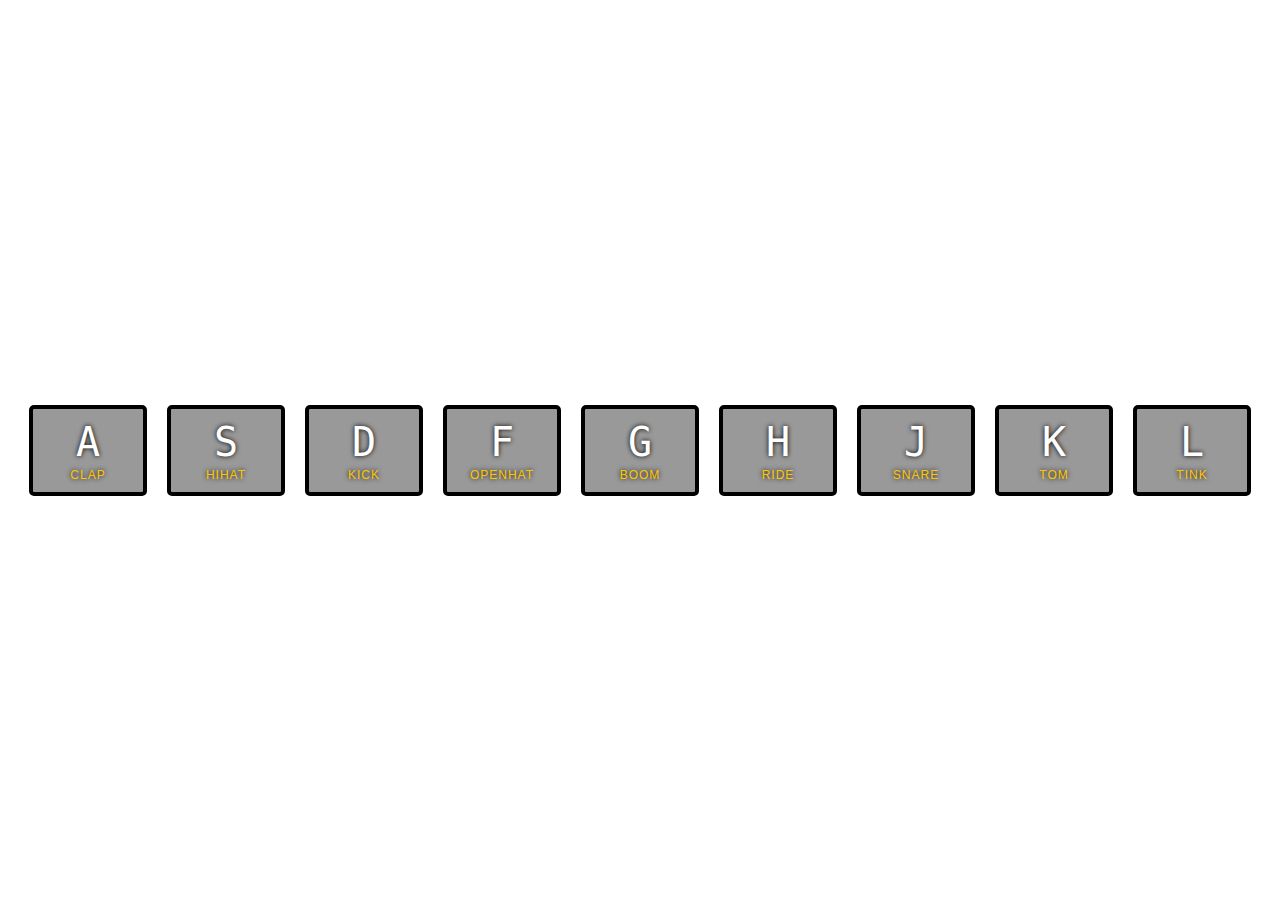
<file: 01-javascript-drum-kit/index.html>
<!DOCTYPE html>
<html lang="en">
<head>
  <meta charset="UTF-8">
  <title>JS Drum Kit</title>
  <link rel="stylesheet" href="style.css">
</head>
<body>


  <div class="keys">
    <div data-key="65" class="key">
      <kbd>A</kbd>
      <span class="sound">clap</span>
    </div>
    <div data-key="83" class="key">
      <kbd>S</kbd>
      <span class="sound">hihat</span>
    </div>
    <div data-key="68" class="key">
      <kbd>D</kbd>
      <span class="sound">kick</span>
    </div>
    <div data-key="70" class="key">
      <kbd>F</kbd>
      <span class="sound">openhat</span>
    </div>
    <div data-key="71" class="key">
      <kbd>G</kbd>
      <span class="sound">boom</span>
    </div>
    <div data-key="72" class="key">
      <kbd>H</kbd>
      <span class="sound">ride</span>
    </div>
    <div data-key="74" class="key">
      <kbd>J</kbd>
      <span class="sound">snare</span>
    </div>
    <div data-key="75" class="key">
      <kbd>K</kbd>
      <span class="sound">tom</span>
    </div>
    <div data-key="76" class="key">
      <kbd>L</kbd>
      <span class="sound">tink</span>
    </div>
  </div>

  <audio data-key="65" src="http://henriquemelanda.com.br/assests/sounds/clap.wav"></audio>
  <audio data-key="83" src="http://henriquemelanda.com.br/assests/sounds/hihat.wav"></audio>
  <audio data-key="68" src="http://henriquemelanda.com.br/assests/sounds/kick.wav"></audio>
  <audio data-key="70" src="http://henriquemelanda.com.br/assests/sounds/openhat.wav"></audio>
  <audio data-key="71" src="http://henriquemelanda.com.br/assests/sounds/boom.wav"></audio>
  <audio data-key="72" src="http://henriquemelanda.com.br/assests/sounds/ride.wav"></audio>
  <audio data-key="74" src="http://henriquemelanda.com.br/assests/sounds/snare.wav"></audio>
  <audio data-key="75" src="http://henriquemelanda.com.br/assests/sounds/tom.wav"></audio>
  <audio data-key="76" src="http://henriquemelanda.com.br/assests/sounds/tink.wav"></audio>

<script>
  
  //Pegando todas as divs com a class key
  const keys = document.querySelectorAll('.key');

  function playSound(e){
   //Pegando o audio
   const audio = document.querySelector(`audio[data-key="${e.keyCode}"]`);
   //Pegando a div para a fazer a animação.
   const key = document.querySelector(`.key[data-key="${e.keyCode}"]`);
   //Se não tiver o audio para a execução
   if(!audio) return //parando a função quando não tem audio.
   audio.currentTime = 0; //voltando o audio para o inicio toda vez que clica
   //executando o audio
   audio.play();
   //adicionando a class que faz a animação.
   key.classList.add('playing');
  }
  
  function removeTransition(e){
   if(e.propertyName !== 'transform') return; //se não for igual a transform 
   this.classList.remove('playing'); //Removendo a class quando acabar a animação.
  }
  
  keys.forEach(key => key.addEventListener('transitionend', removeTransition))

  //Pegando o keycode do click no teclado
  window.addEventListener('keydown', playSound);
</script>


</body>
</html>
</file>
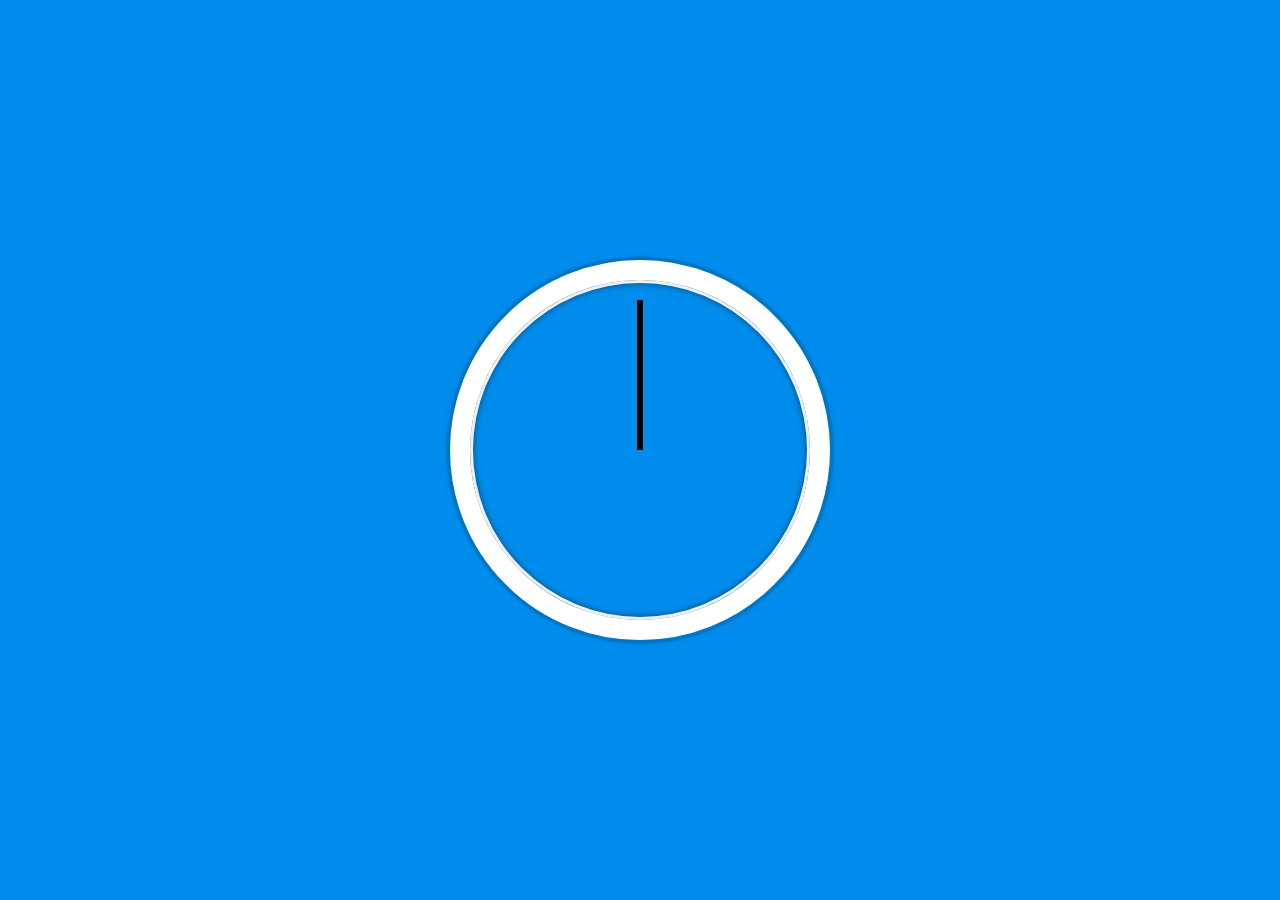
<file: 02-clock/index.html>
<!DOCTYPE html>
<html lang="en">
<head>
  <meta charset="UTF-8">
  <title>JS + CSS Clock</title>
</head>
<body>


    <div class="clock">
      <div class="clock-face">
        <div class="hand hour-hand"></div>
        <div class="hand min-hand"></div>
        <div class="hand second-hand"></div>
      </div>
    </div>


  <style>
    html {
      background:#018DED url(http://unsplash.it/1500/1000?image=881&blur=50);
      background-size:cover;
      font-family:'helvetica neue';
      text-align: center;
      font-size: 10px;
    }

    body {
      margin: 0;
      font-size: 2rem;
      display:flex;
      flex:1;
      min-height: 100vh;
      align-items: center;
    }

    .clock {
      width: 30rem;
      height: 30rem;
      border:20px solid white;
      border-radius:50%;
      margin:50px auto;
      position: relative;
      padding:2rem;
      box-shadow:
        0 0 0 4px rgba(0,0,0,0.1),
        inset 0 0 0 3px #EFEFEF,
        inset 0 0 10px black,
        0 0 10px rgba(0,0,0,0.2);
    }

    .clock-face {
      position: relative;
      width: 100%;
      height: 100%;
      transform: translateY(-3px); /* account for the height of the clock hands */
    }

    .hand {
      width:50%;
      height:6px;
      background:black;
      position: absolute;
      top:50%;
      transform-origin: 100%;
      transform: rotate(90deg);
      transition: all 0.05s;
      transition-timing-function: cubic-bezier(0.1, 2.7, 0.68, 1);
    }

  </style>

  <script>
    const secondHand = document.querySelector('.second-hand');
    const minsHand = document.querySelector('.min-hand');
    const hourHand = document.querySelector('.hour-hand');

    function setDate(){
      const now = new Date();  
      const seconds = now.getSeconds();
      const secondsDegrees = ((seconds / 60) * 360) + 90;
      secondHand.style.transform = `rotate(${secondsDegrees}deg)`;

      const mins = now.getMinutes();
      const minsDegress = ((mins / 60) * 360) + 90;
      minsHand.style.transform = `rotate(${minsDegress}deg)`;

      const hour = now.getHours();
      const hourDegress = ((hour / 12) * 360) + 90;
      hourHand.style.transform = `rotate(${hourDegress}deg)`;
    }

    setInterval(setDate, 1000);

  </script>
</body>
</html>
</file>
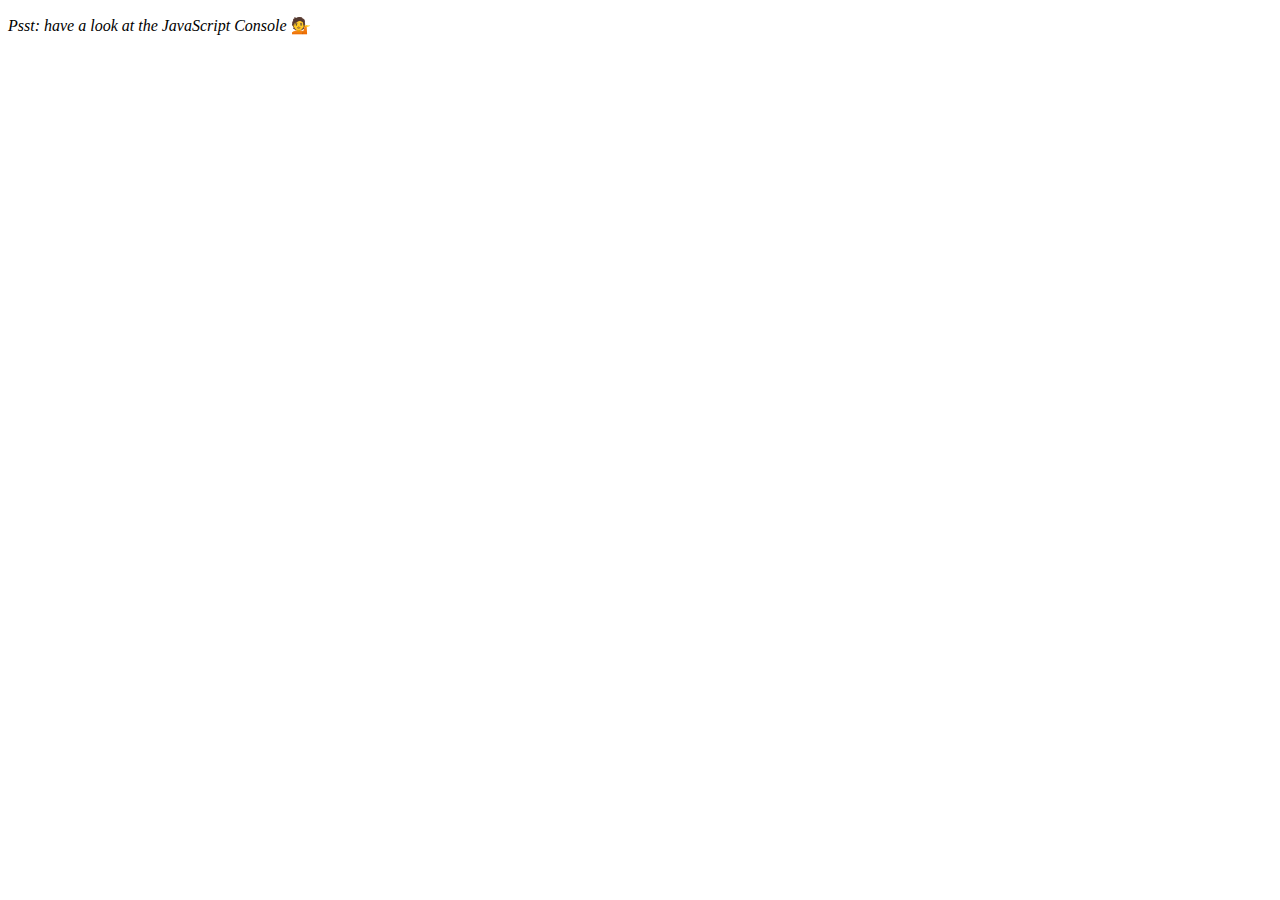
<file: 04-array-cardio-day-1/index.html>
<!DOCTYPE html>
<html lang="en">
<head>
  <meta charset="UTF-8">
  <title>Array Cardio 💪</title>
</head>
<body>
  <p><em>Psst: have a look at the JavaScript Console</em> 💁</p>
  <script>
    // Get your shorts on - this is an array workout!
    // ## Array Cardio Day 1

    // Some data we can work with

    const inventors = [
      { first: 'Albert', last: 'Einstein', year: 1879, passed: 1955 },
      { first: 'Isaac', last: 'Newton', year: 1643, passed: 1727 },
      { first: 'Galileo', last: 'Galilei', year: 1564, passed: 1642 },
      { first: 'Marie', last: 'Curie', year: 1867, passed: 1934 },
      { first: 'Johannes', last: 'Kepler', year: 1571, passed: 1630 },
      { first: 'Nicolaus', last: 'Copernicus', year: 1473, passed: 1543 },
      { first: 'Max', last: 'Planck', year: 1858, passed: 1947 },
      { first: 'Katherine', last: 'Blodgett', year: 1898, passed: 1979 },
      { first: 'Ada', last: 'Lovelace', year: 1815, passed: 1852 },
      { first: 'Sarah E.', last: 'Goode', year: 1855, passed: 1905 },
      { first: 'Lise', last: 'Meitner', year: 1878, passed: 1968 },
      { first: 'Hanna', last: 'Hammarström', year: 1829, passed: 1909 }
    ];

    const people = ['Beck, Glenn', 'Becker, Carl', 'Beckett, Samuel', 'Beddoes, Mick', 'Beecher, Henry', 'Beethoven, Ludwig', 'Begin, Menachem', 'Belloc, Hilaire', 'Bellow, Saul', 'Benchley, Robert', 'Benenson, Peter', 'Ben-Gurion, David', 'Benjamin, Walter', 'Benn, Tony', 'Bennington, Chester', 'Benson, Leana', 'Bent, Silas', 'Bentsen, Lloyd', 'Berger, Ric', 'Bergman, Ingmar', 'Berio, Luciano', 'Berle, Milton', 'Berlin, Irving', 'Berne, Eric', 'Bernhard, Sandra', 'Berra, Yogi', 'Berry, Halle', 'Berry, Wendell', 'Bethea, Erin', 'Bevan, Aneurin', 'Bevel, Ken', 'Biden, Joseph', 'Bierce, Ambrose', 'Biko, Steve', 'Billings, Josh', 'Biondo, Frank', 'Birrell, Augustine', 'Black, Elk', 'Blair, Robert', 'Blair, Tony', 'Blake, William'];

    // Array.prototype.filter()
    // 1. Filter the list of inventors for those who were born in the 1500's
    const fifteen = inventors.filter(inventor => (inventor.year >= 1500 && inventor.year < 1600));
    console.table(fifteen);

    /*const fifteen = inventors.filter(function(inventor){
      if(inventor.year >= 1500 && inventor.year < 1600){
        return true; //keep it!
      } 
    });
    console.table(fifteen);*/

    // Array.prototype.map()
    // 2. Give us an array of the inventors' first and last names
    const fullNames = inventors.map(inventor => `${inventor.first} ${inventor.last}`);
    console.log(fullNames);

    // Array.prototype.sort()
    // 3. Sort the inventors by birthdate, oldest to youngest
    /*const ordered = inventors.sort(function(a, b){
      if(a.year > b.year){
        return 1;
      }else{
        return -1;
      }
    });*/

    const ordered = inventors.sort((a, b) => b.year ? 1 : -1);
    console.table(ordered);

    // Array.prototype.reduce()
    // 4. How many years did all the inventors live?

    /*var totalYears = 0;

    for (var i = 0; i < inventors.length; i++){
      totalYears += inventors[i].year
    }

    console.log(totalYears); */

    const totalYears = inventors.reduce((total, invetor) => {
      return total + (invetor.passed - invetor.year);
    }, 0); 

    console.log(totalYears);

    // 5. Sort the inventors by years lived

    const oldest = inventors.sort(function(a, b){
      const lastGuy = a.passed - a.year;
      const nextGuy = b.passed - b.year;
      /*if(lastGuy > nextGuy){
        return -1;
      }else{
        return 1;
      }*/
      return lastGuy > nextGuy ? -1 : 1;
    });
    console.table(oldest);

    // 6. create a list of Boulevards in Paris that contain 'de' anywhere in the name
    // https://en.wikipedia.org/wiki/Category:Boulevards_in_Paris

    /*const category = document.querySelector('.mw-category');
    const links = Array.from(category.querySelectorAll('a'));

    const de = links
                .map(link => link.textContent)
                .filter(streetName => streetName.includes('de'));*/




    // 7. sort Exercise
    // Sort the people alphabetically by last name

    const alpha = people.sort(function(lastOne, nextOne){
      const [aLast, aFirst] = lastOne.split(', ');
      const [bLast, bFirst] = nextOne.split(', ');
      return aLast > bLast ? 1 : -1;
    });

    console.log(alpha);

    // 8. Reduce Exercise
    // Sum up the instances of each of these
    const data = ['car', 'car', 'truck', 'truck', 'bike', 'walk', 'car', 'van', 'bike', 'walk', 'car', 'van', 'car', 'truck' ];

    const transportation = data.reduce(function(obj, item){
      if(!obj[item]){
        obj[item] = 0;
      }
      obj[item]++;
      return obj;
    }, {});

    console.log(transportation);

  </script>
</body>
</html>
</file>
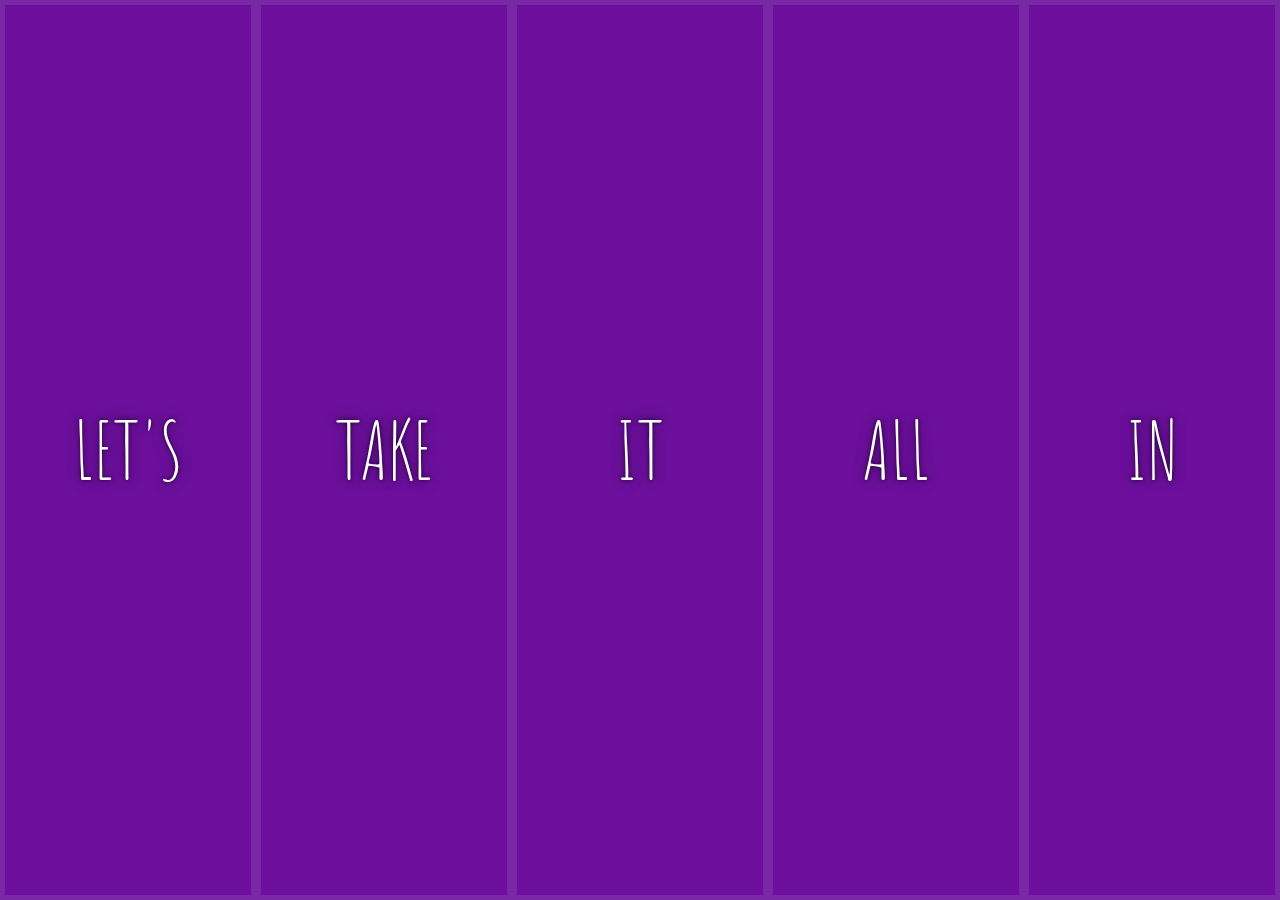
<file: 05-flex-panel-gallery/index.html>
<!DOCTYPE html>
<html lang="en">
<head>
  <meta charset="UTF-8">
  <title>Flex Panels 💪</title>
  <link href='https://fonts.googleapis.com/css?family=Amatic+SC' rel='stylesheet' type='text/css'>
  <link rel="stylesheet" href="./style.css">
</head>
<body>
  <div class="panels">
    <div class="panel panel1">
      <p>Hey</p>
      <p>Let's</p>
      <p>Dance</p>
    </div>
    <div class="panel panel2">
      <p>Give</p>
      <p>Take</p>
      <p>Receive</p>
    </div>
    <div class="panel panel3">
      <p>Experience</p>
      <p>It</p>
      <p>Today</p>
    </div>
    <div class="panel panel4">
      <p>Give</p>
      <p>All</p>
      <p>You can</p>
    </div>
    <div class="panel panel5">
      <p>Life</p>
      <p>In</p>
      <p>Motion</p>
    </div>
  </div>

  <script src="./script.js"></script>



</body>
</html>
</file>
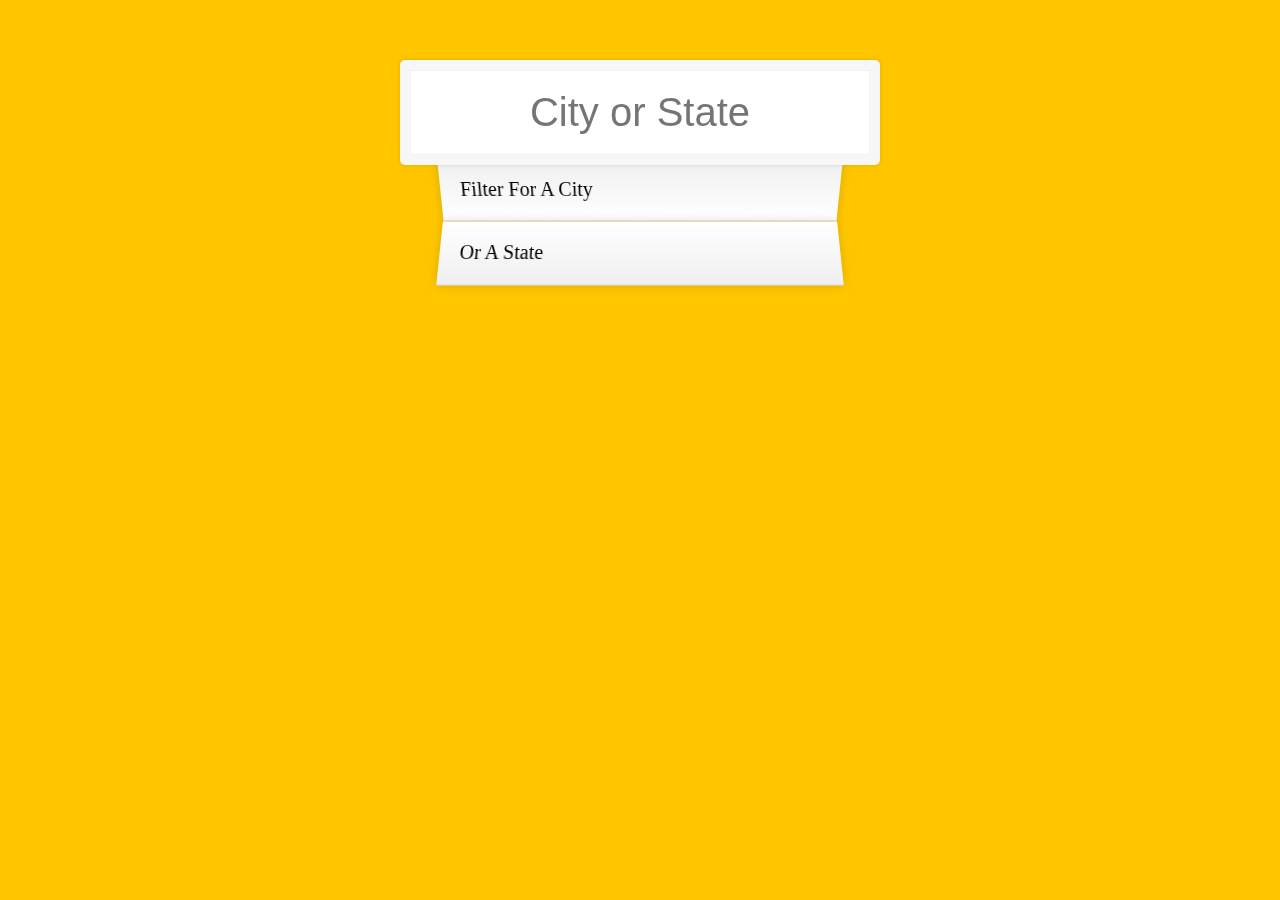
<file: 06-type-ahead/index.html>
<!DOCTYPE html>
<html lang="en">
<head>
    <meta charset="UTF-8">
    <meta name="viewport" content="width=device-width, initial-scale=1.0">
    <meta http-equiv="X-UA-Compatible" content="ie=edge">
    <title>Type Ahead</title>
    <link rel="stylesheet" href="style.css">
</head>
<body>
    <form class="search-form">
        <input type="text" class="search" placeholder="City or State">
        <ul class="suggestions">
            <li>Filter for a city</li>
            <li>or a state</li>
        </ul>
    </form>

    <script src="script.js"></script>
</body>
</html>
</file>
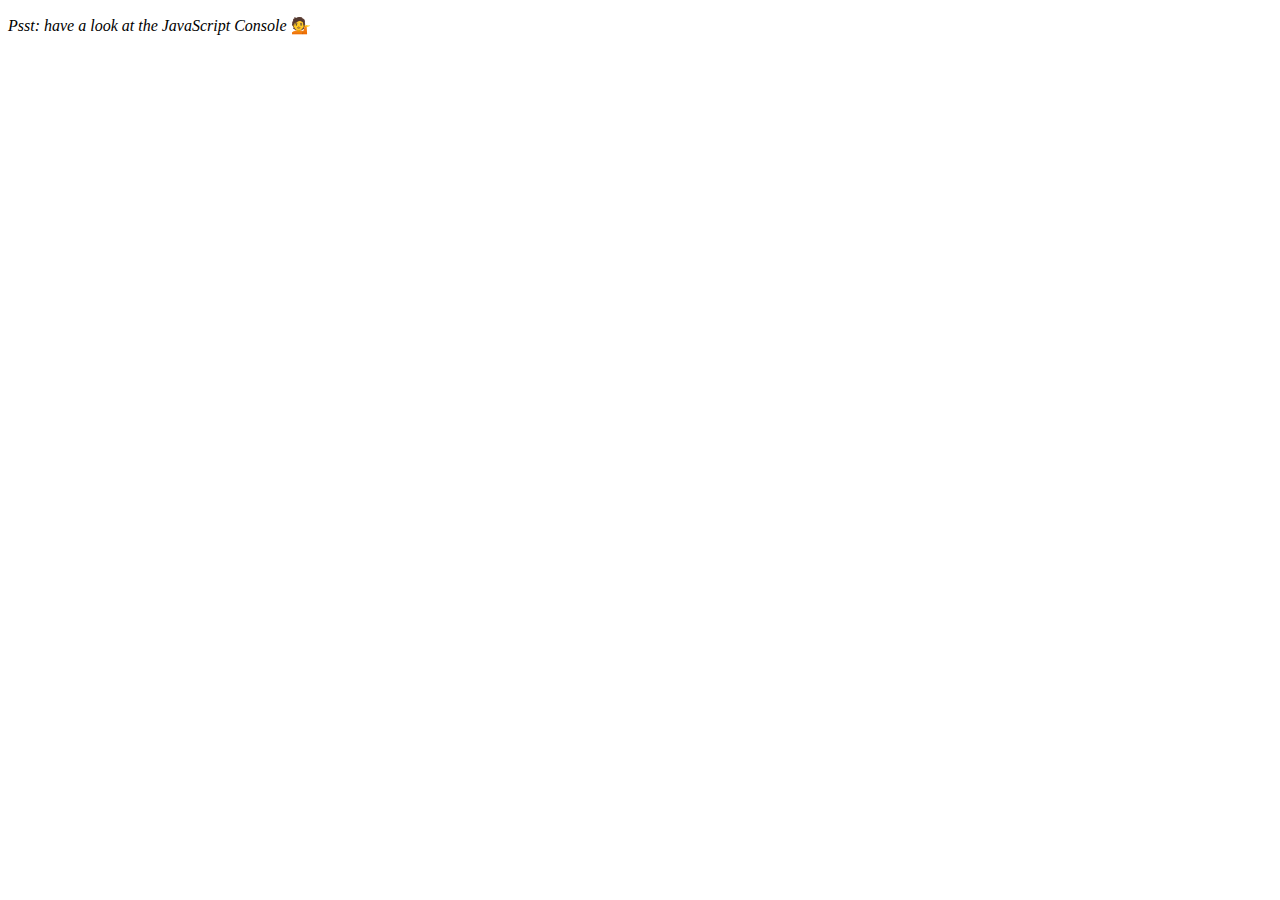
<file: 07-array-cardio-day 2/index.html>
<!DOCTYPE html>
<html lang="en">
<head>
  <meta charset="UTF-8">
  <title>Array Cardio 💪💪</title>
</head>
<body>
  <p><em>Psst: have a look at the JavaScript Console</em> 💁</p>
  <script>
    // ## Array Cardio Day 2

    const people = [
      { name: 'Wes', year: 1988 },
      { name: 'Kait', year: 1986 },
      { name: 'Irv', year: 1970 },
      { name: 'Lux', year: 2015 }
    ];

    const comments = [
      { text: 'Love this!', id: 523423 },
      { text: 'Super good', id: 823423 },
      { text: 'You are the best', id: 2039842 },
      { text: 'Ramen is my fav food ever', id: 123523 },
      { text: 'Nice Nice Nice!', id: 542328 }
    ];

    // Some and Every Checks
    // Array.prototype.some() // is at least one person 19 or older?
    // Array.prototype.every() // is everyone 19 or older?
    /*const isdAdult = people.some(function(person){
      const currentYear = (new Date()).getFullYear();
      if(currentYear - person.year >= 19){
        return true;
      }
    })*/

    const isdAdult = people.some(person => ((new Date()).getFullYear()) - person.year >= 19)

    console.log({isdAdult});
    
    const allAdults = people.every(person => ((new Date()).getFullYear()) - person.year >= 19)

    console.log({allAdults});

    // Array.prototype.find()
    // Find is like filter, but instead returns just the one you are looking for
    // find the comment with the ID of 823423

    /*const comment =comments.find(function(commet){
      if(comment.id === 823423){
        return true;
      }
    })*/

    const comment = comments.find(comment => comment.id === 823423)

    console.log(comment);

    // Array.prototype.findIndex()
    // Find the comment with this ID
    // delete the comment with the ID of 823423

    const inde = comments.findIndex(comment => comment.id === 823423);

    console.log(index);

    //comments.splice(index, 1);

    const newComments = [
      comments.slice(0, index),
      comments.slice(index + 1)
    ];

  </script>
</body>
</html>
</file>
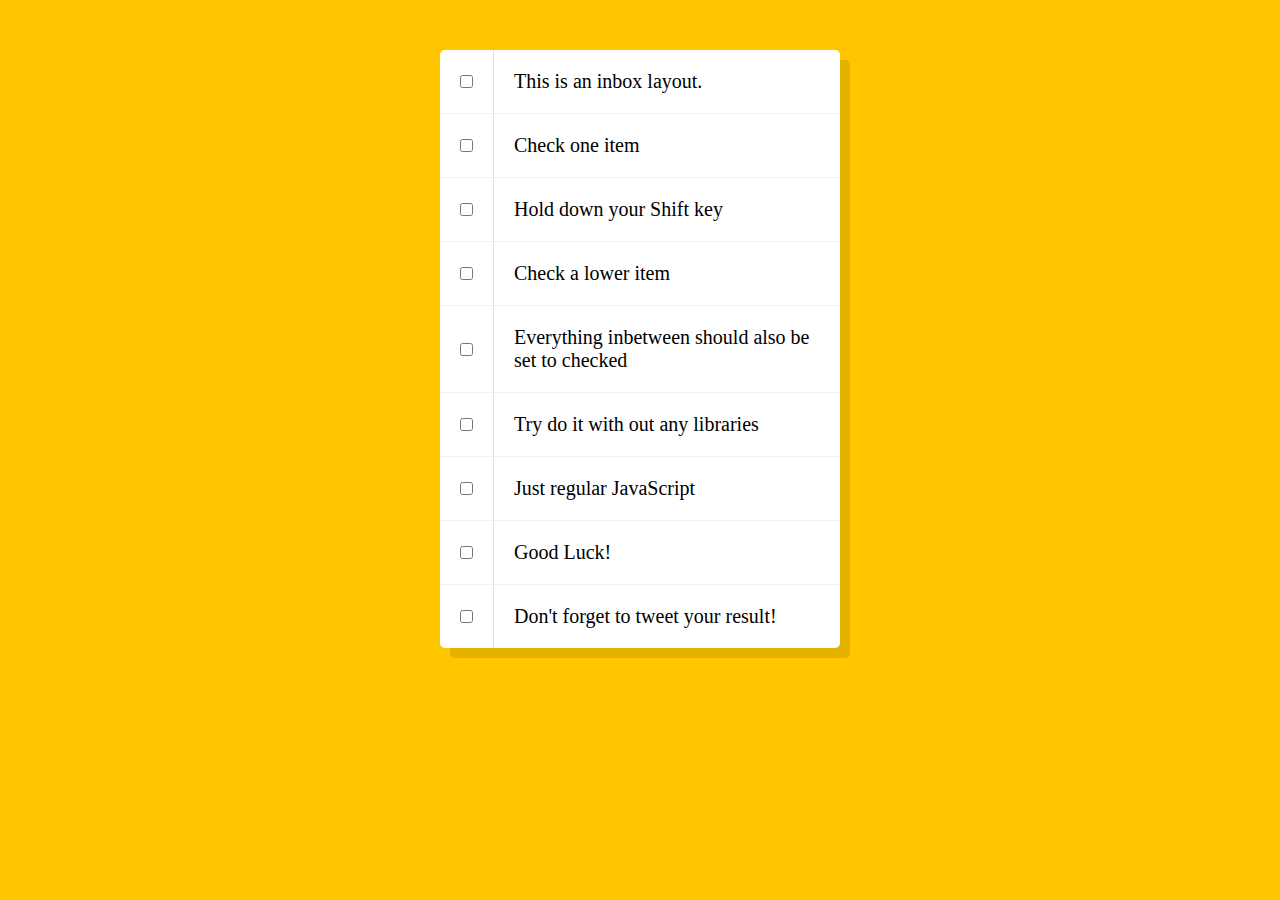
<file: 10-hold-shift-and-check-checkboxes/index.html>
<!DOCTYPE html>
<html lang="en">
<head>
  <meta charset="UTF-8">
  <title>Hold Shift to Check Multiple Checkboxes</title>
</head>
<body>
  <style>

    html {
      font-family: sans-serif;
      background:#ffc600;
    }

    .inbox {
      max-width:400px;
      margin:50px auto;
      background:white;
      border-radius:5px;
      box-shadow:10px 10px 0 rgba(0,0,0,0.1);
    }

    .item {
      display:flex;
      align-items:center;
      border-bottom: 1px solid #F1F1F1;
    }

    .item:last-child {
      border-bottom:0;
    }


    input:checked + p {
      background:#F9F9F9;
      text-decoration: line-through;
    }

    input[type="checkbox"] {
      margin:20px;
    }

    p {
      margin:0;
      padding:20px;
      transition:background 0.2s;
      flex:1;
      font-family:'helvetica neue';
      font-size: 20px;
      font-weight: 200;
      border-left: 1px solid #D1E2FF;
    }


  </style>
   <!--
   The following is a common layout you would see in an email client.

   When a user clicks a checkbox, holds Shift, and then clicks another checkbox a few rows down, all the checkboxes inbetween those two checkboxes should be checked.

  -->
  <div class="inbox">
    <div class="item">
      <input type="checkbox">
      <p>This is an inbox layout.</p>
    </div>
    <div class="item">
      <input type="checkbox">
      <p>Check one item</p>
    </div>
    <div class="item">
      <input type="checkbox">
      <p>Hold down your Shift key</p>
    </div>
    <div class="item">
      <input type="checkbox">
      <p>Check a lower item</p>
    </div>
    <div class="item">
      <input type="checkbox">
      <p>Everything inbetween should also be set to checked</p>
    </div>
    <div class="item">
      <input type="checkbox">
      <p>Try do it with out any libraries</p>
    </div>
    <div class="item">
      <input type="checkbox">
      <p>Just regular JavaScript</p>
    </div>
    <div class="item">
      <input type="checkbox">
      <p>Good Luck!</p>
    </div>
    <div class="item">
      <input type="checkbox">
      <p>Don't forget to tweet your result!</p>
    </div>
  </div>

<script>

const checkboxes = document.querySelectorAll('.inbox input[type="checkbox"]');
let lastChecked;
function handleCheck(e) {
  // Check if they had the shift key down
  // AND check that they are checking it
  let inBetween = false;
  if (e.shiftKey && this.checked) {
    // go ahead and do what we please
    // loop over every single checkbox
    checkboxes.forEach(checkbox => {
      console.log(checkbox);
      if (checkbox === this || checkbox === lastChecked) {
        inBetween = !inBetween;
        console.log('STarting to check them inbetween!');
      }
      if (inBetween) {
        checkbox.checked = true;
      }
    });
  }
  lastChecked = this;
}
checkboxes.forEach(checkbox => checkbox.addEventListener('click', handleCheck));
</script>
</body>
</html>
</file>
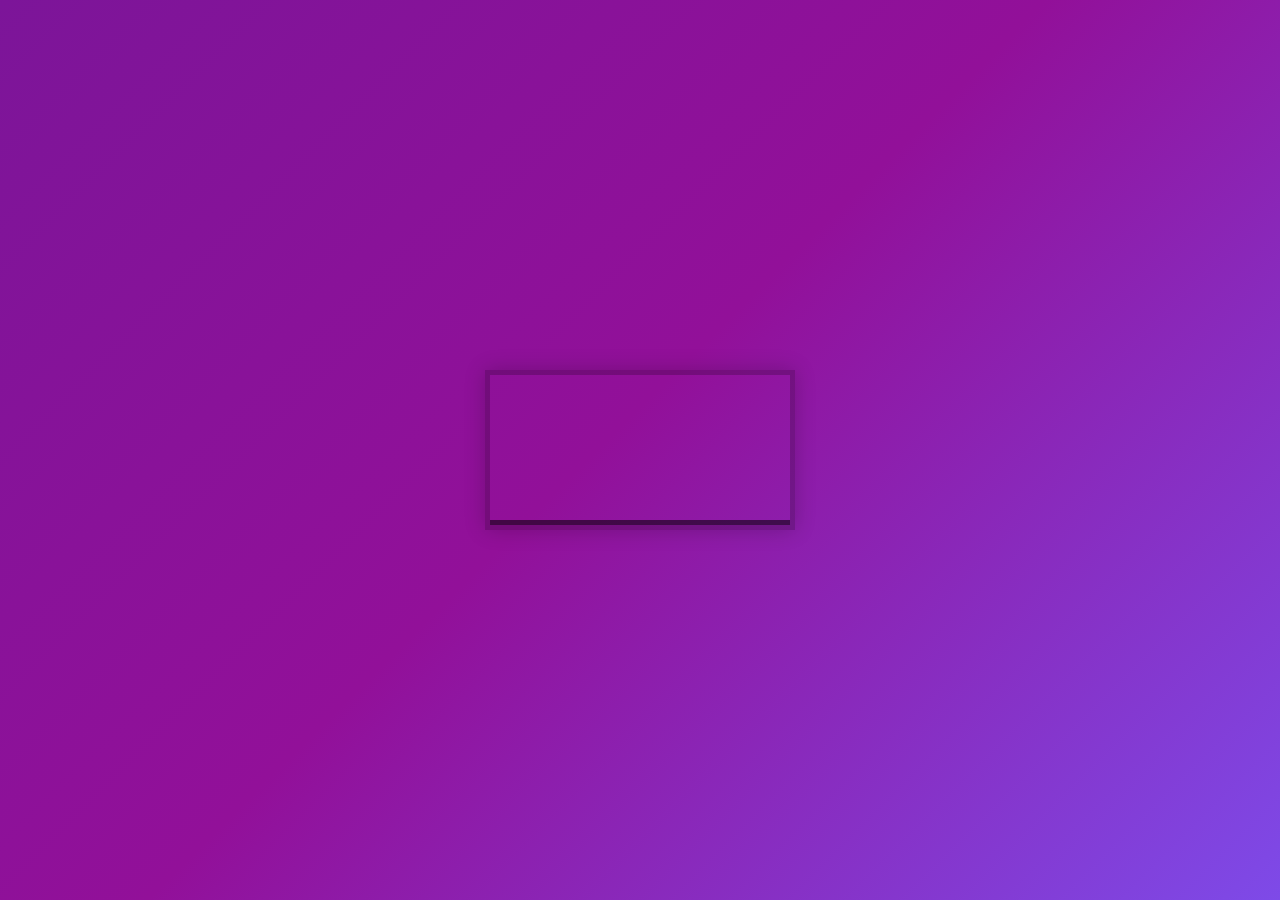
<file: 11-custom-video-player/index.html>
<!DOCTYPE html>
<html lang="en">
<head>
  <meta charset="UTF-8">
  <title>HTML Video Player</title>
  <link rel="stylesheet" href="style.css">
</head>
<body>

   <div class="player">
     <video class="player__video viewer" src="https://player.vimeo.com/external/194837908.sd.mp4?s=c350076905b78c67f74d7ee39fdb4fef01d12420&profile_id=164"></video>

     <div class="player__controls">
       <div class="progress">
        <div class="progress__filled"></div>
       </div>
       <button class="player__button toggle" title="Toggle Play">►</button>
       <input type="range" name="volume" class="player__slider" min="0" max="1" step="0.05" value="1">
       <input type="range" name="playbackRate" class="player__slider" min="0.5" max="2" step="0.1" value="1">
       <button data-skip="-10" class="player__button">« 10s</button>
       <button data-skip="25" class="player__button">25s »</button>
     </div>
   </div>

  <script src="scripts.js"></script>
</body>
</html>
</file>
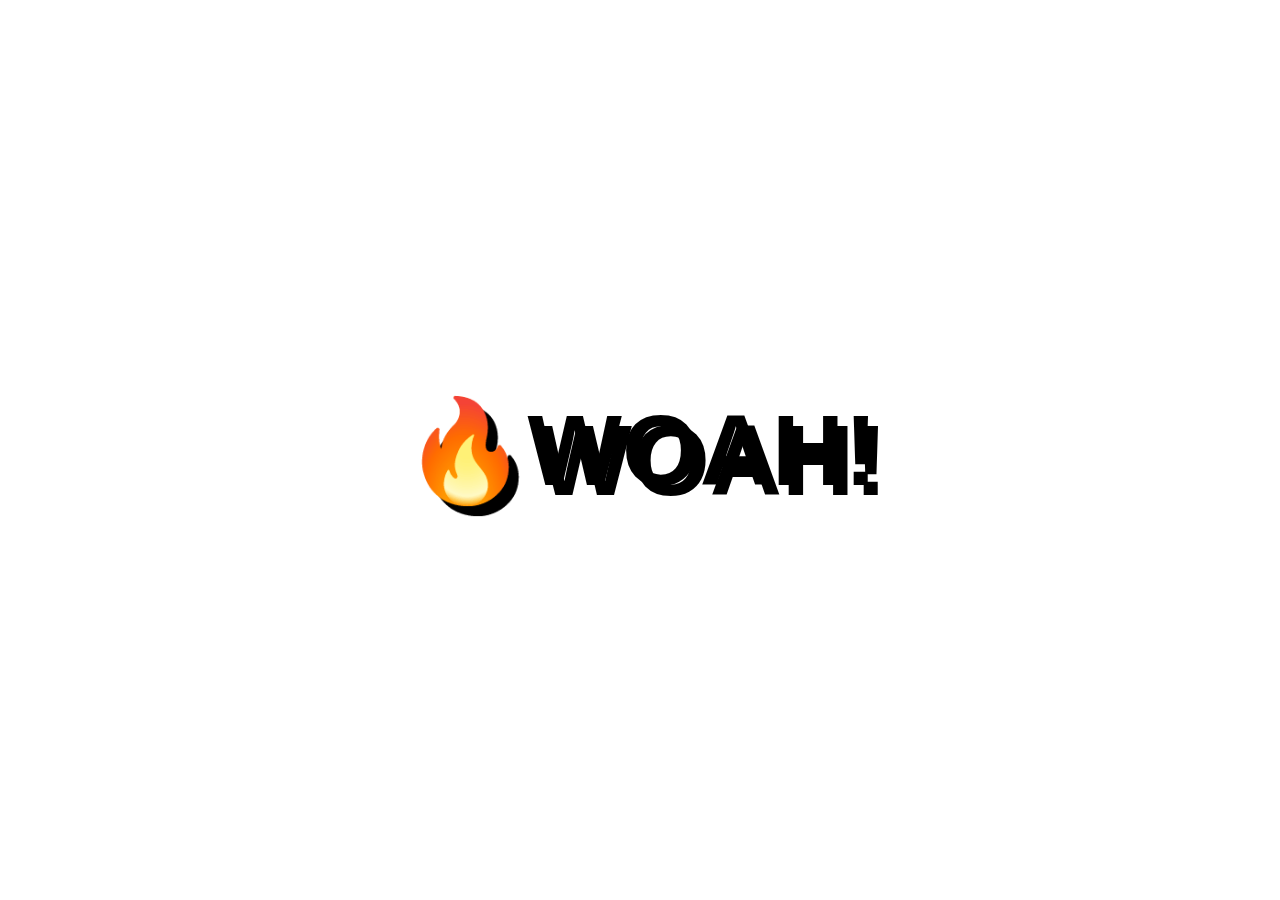
<file: 16-mouse-move-shadow/index.html>
<!DOCTYPE html>
<html lang="en">
<head>
  <meta charset="UTF-8">
  <title>Mouse Shadow</title>
  <style>
    html {
      color:black;
      font-family: sans-serif;
    }
    body {
      margin: 0;
    }
    .hero {
      min-height: 100vh;
      display:flex;
      justify-content: center;
      align-items: center;
      color:black;
    }
    h1 {
      text-shadow: 10px 10px 0 rgba(0,0,0,1);
      font-size: 100px;
    }
  </style>
</head>
<body>

  <div class="hero">
    <h1 contenteditable>🔥WOAH!</h1>
  </div>

  

<script>
    const hero = document.querySelector('.hero');
    const text = hero.querySelector('h1');
    const walk = 200; // 100px
    function shadow(e){
      const { offsetWidth: width, offsetHeight: height } = hero;
      let { offsetX: x, offsetY: y } = e;

      if(this !== e.target){
        x = x + e.target.offsetLeft;
        y = y + e.target.offsetTop;
      }

      const xWalk = Math.round((x / width * walk) - (walk / 2));
      const yWalk = Math.round((y / width * walk) - (walk / 2));

      text.style.textShadow = `
        ${xWalk}px ${yWalk}px 0 rgba(255,0,255,0.7),
        ${xWalk * -1}px ${yWalk}px 0 rgba(0,255,255,0.7),
        ${yWalk}px ${xWalk * -1}px 0 rgba(0,255,0,0.7),
        ${yWalk * -1}px ${xWalk}px 0 rgba(0,0,255,0.7)
      `;

    }
    hero.addEventListener('mousemove', shadow);
</script>
</body>
</html>
</file>
<file: 01-javascript-drum-kit/style.css>
html {
  font-size: 10px;
  background: url(http://i.imgur.com/b9r5sEL.jpg) bottom center;
  background-size: cover;
}
body,html {
  margin: 0;
  padding: 0;
  font-family: sans-serif;
}

.keys {
  display: flex;
  flex: 1;
  min-height: 100vh;
  align-items: center;
  justify-content: center;
}

.key {
  border: .4rem solid black;
  border-radius: .5rem;
  margin: 1rem;
  font-size: 1.5rem;
  padding: 1rem .5rem;
  transition: all .07s ease;
  width: 10rem;
  text-align: center;
  color: white;
  background: rgba(0,0,0,0.4);
  text-shadow: 0 0 .5rem black;
}

.playing {
  transform: scale(1.1);
  border-color: #ffc600;
  box-shadow: 0 0 1rem #ffc600;
}

kbd {
  display: block;
  font-size: 4rem;
}

.sound {
  font-size: 1.2rem;
  text-transform: uppercase;
  letter-spacing: .1rem;
  color: #ffc600;
}
</file>
<file: 05-flex-panel-gallery/style.css>
html {
  box-sizing: border-box;
  background:#ffc600;
  font-family:'helvetica neue';
  font-size: 20px;
  font-weight: 200;
}
body {
  margin: 0;
}
*, *:before, *:after {
  box-sizing: inherit;
}

.panels {
  min-height:100vh;
  overflow: hidden;
  display: flex;
}

.panel {
  background:#6B0F9C;
  box-shadow:inset 0 0 0 5px rgba(255,255,255,0.1);
  color:white;
  text-align: center;
  align-items:center;
  /* Safari transitionend event.propertyName === flex */
  /* Chrome + FF transitionend event.propertyName === flex-grow */
  transition:
    font-size 0.7s cubic-bezier(0.61,-0.19, 0.7,-0.11),
    flex 0.7s cubic-bezier(0.61,-0.19, 0.7,-0.11),
    background 0.2s;
  font-size: 20px;
  background-size:cover;
  background-position:center;
  flex: 1;
  justify-content: center;
  align-items: center;
  display: flex;
  flex-direction: column;
}


.panel1 { background-image:url(https://source.unsplash.com/gYl-UtwNg_I/1500x1500); }
.panel2 { background-image:url(https://source.unsplash.com/1CD3fd8kHnE/1500x1500); }
.panel3 { background-image:url(https://images.unsplash.com/photo-1465188162913-8fb5709d6d57?ixlib=rb-0.3.5&q=80&fm=jpg&crop=faces&cs=tinysrgb&w=1500&h=1500&fit=crop&s=967e8a713a4e395260793fc8c802901d); }
.panel4 { background-image:url(https://source.unsplash.com/ITjiVXcwVng/1500x1500); }
.panel5 { background-image:url(https://source.unsplash.com/3MNzGlQM7qs/1500x1500); }

.panel > * {
  margin:0;
  width: 100%;
  transition:transform 0.5s;
  flex: 1 0 auto;
  display: flex;
  align-items: center;
  justify-content: center;
}

.panel > *:first-child {
 transform: translateY(-100%);
}
.panel.open-active > *:first-child {
 transform: translateY(0);
}
.panel > *:last-child {
 transform: translateY(100%);
}
.panel.open-active > *:last-child {
 transform: translateY(0);
}

.panel p {
  text-transform: uppercase;
  font-family: 'Amatic SC', cursive;
  text-shadow:0 0 4px rgba(0, 0, 0, 0.72), 0 0 14px rgba(0, 0, 0, 0.45);
  font-size: 2em;
}
.panel p:nth-child(2) {
  font-size: 4em;
}

.panel.open {
  font-size:40px;
  flex: 5;
}
</file>
<file: 06-type-ahead/style.css>
html {
  box-sizing: border-box;
  background:#ffc600;
  font-family:'helvetica neue';
  font-size: 20px;
  font-weight: 200;
}
*, *:before, *:after {
  box-sizing: inherit;
}
input {
  width: 100%;
  padding:20px;
}

.search-form {
  max-width:400px;
  margin:50px auto;
}

input.search {
  margin: 0;
  text-align: center;
  outline:0;
  border: 10px solid #F7F7F7;
  width: 120%;
  left: -10%;
  position: relative;
  top: 10px;
  z-index: 2;
  border-radius: 5px;
  font-size: 40px;
  box-shadow: 0 0 5px rgba(0, 0, 0, 0.12), inset 0 0 2px rgba(0, 0, 0, 0.19);
}


.suggestions {
  margin: 0;
  padding: 0;
  position: relative;
  /*perspective:20px;*/
}
.suggestions li {
  background:white;
  list-style: none;
  border-bottom: 1px solid #D8D8D8;
  box-shadow: 0 0 10px rgba(0, 0, 0, 0.14);
  margin:0;
  padding:20px;
  transition:background 0.2s;
  display:flex;
  justify-content:space-between;
  text-transform: capitalize;
}

.suggestions li:nth-child(even) {
  transform: perspective(100px) rotateX(3deg) translateY(2px) scale(1.001);
  background: linear-gradient(to bottom,  #ffffff 0%,#EFEFEF 100%);
}
.suggestions li:nth-child(odd) {
  transform: perspective(100px) rotateX(-3deg) translateY(3px);
  background: linear-gradient(to top,  #ffffff 0%,#EFEFEF 100%);
}

span.population {
  font-size: 15px;
}

.hl {
  background:#ffc600;
}

a {
  color:black;
  background:rgba(0,0,0,0.1);
  text-decoration: none;
}
</file>
<file: 11-custom-video-player/style.css>
html {
  box-sizing: border-box;
}

*, *:before, *:after {
  box-sizing: inherit;
}

body {
  margin: 0;
  padding: 0;
  display:flex;
  background:#7A419B;
  min-height:100vh;
  background: linear-gradient(135deg, #7c1599 0%,#921099 48%,#7e4ae8 100%);
  background-size:cover;
  align-items: center;
  justify-content: center;
}

.player {
  max-width:750px;
  border:5px solid rgba(0,0,0,0.2);
  box-shadow:0 0 20px rgba(0,0,0,0.2);
  position: relative;
  font-size: 0;
  overflow: hidden;
}

/* This css is only applied when fullscreen is active. */
.player:fullscreen {
  max-width: none;
  width: 100%;
}

.player:-webkit-full-screen {
  max-width: none;
  width: 100%;
}

.player__video {
  width: 100%;
}

.player__button {
  background:none;
  border:0;
  line-height:1;
  color:white;
  text-align: center;
  outline:0;
  padding: 0;
  cursor:pointer;
  max-width:50px;
}

.player__button:focus {
  border-color: #ffc600;
}

.player__slider {
  width:10px;
  height:30px;
}

.player__controls {
  display:flex;
  position: absolute;
  bottom:0;
  width: 100%;
  transform: translateY(100%) translateY(-5px);
  transition:all .3s;
  flex-wrap:wrap;
  background:rgba(0,0,0,0.1);
}

.player:hover .player__controls {
  transform: translateY(0);
}

.player:hover .progress {
  height:15px;
}

.player__controls > * {
  flex:1;
}

.progress {
  flex:10;
  position: relative;
  display:flex;
  flex-basis:100%;
  height:5px;
  transition:height 0.3s;
  background:rgba(0,0,0,0.5);
  cursor:ew-resize;
}

.progress__filled {
  width:50%;
  background:#ffc600;
  flex:0;
  flex-basis:0%;
}

/* unholy css to style input type="range" */

input[type=range] {
  -webkit-appearance: none;
  background:transparent;
  width: 100%;
  margin: 0 5px;
}
input[type=range]:focus {
  outline: none;
}
input[type=range]::-webkit-slider-runnable-track {
  width: 100%;
  height: 8.4px;
  cursor: pointer;
  box-shadow: 1px 1px 1px rgba(0, 0, 0, 0), 0 0 1px rgba(13, 13, 13, 0);
  background: rgba(255,255,255,0.8);
  border-radius: 1.3px;
  border: 0.2px solid rgba(1, 1, 1, 0);
}
input[type=range]::-webkit-slider-thumb {
  height: 15px;
  width: 15px;
  border-radius: 50px;
  background: #ffc600;
  cursor: pointer;
  -webkit-appearance: none;
  margin-top: -3.5px;
  box-shadow:0 0 2px rgba(0,0,0,0.2);
}
input[type=range]:focus::-webkit-slider-runnable-track {
  background: #bada55;
}
input[type=range]::-moz-range-track {
  width: 100%;
  height: 8.4px;
  cursor: pointer;
  box-shadow: 1px 1px 1px rgba(0, 0, 0, 0), 0 0 1px rgba(13, 13, 13, 0);
  background: #ffffff;
  border-radius: 1.3px;
  border: 0.2px solid rgba(1, 1, 1, 0);
}
input[type=range]::-moz-range-thumb {
  box-shadow: 0 0 0 rgba(0, 0, 0, 0), 0 0 0 rgba(13, 13, 13, 0);
  height: 15px;
  width: 15px;
  border-radius: 50px;
  background: #ffc600;
  cursor: pointer;
}
</file>
